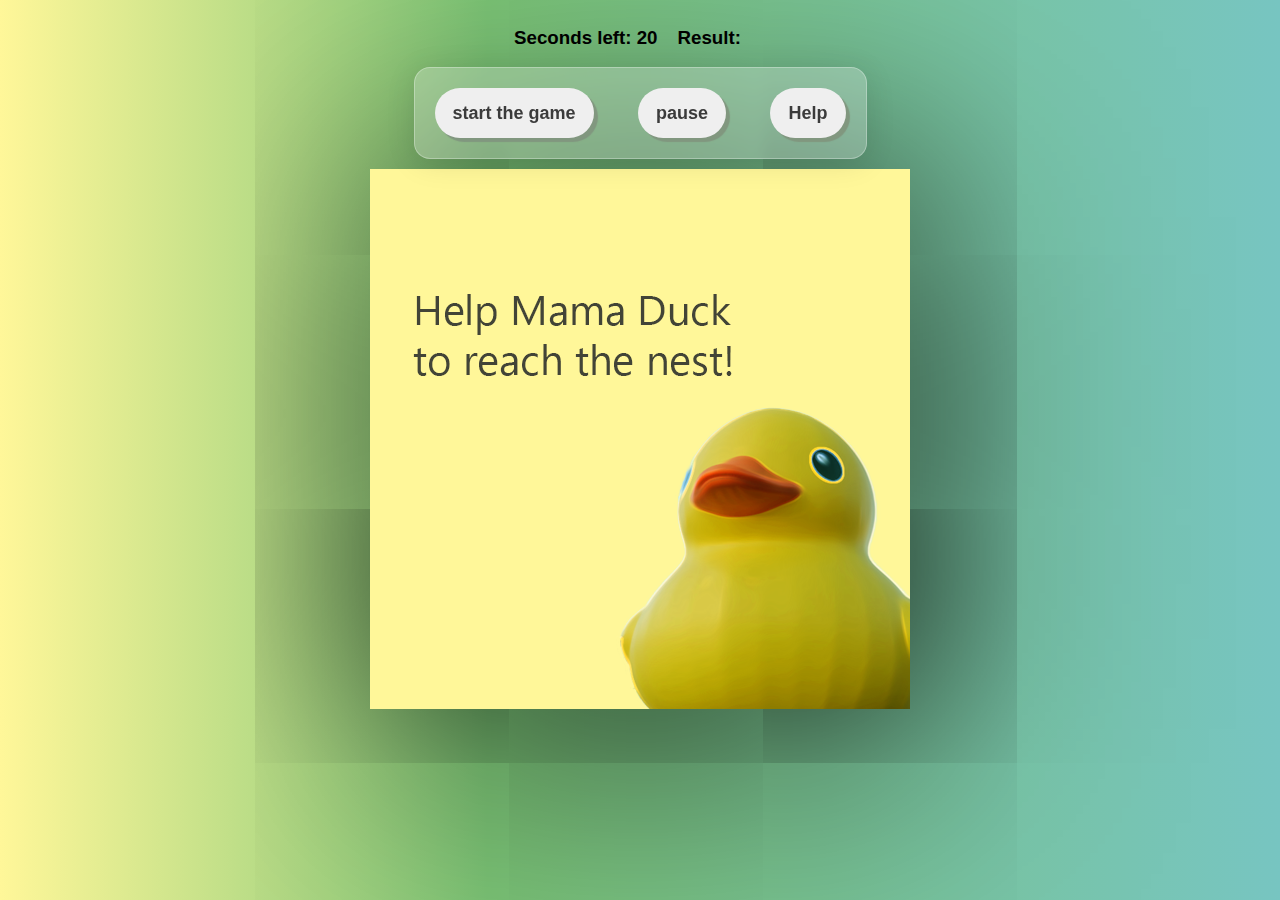
<file: index.html>
<!DOCTYPE html>
<html lang="en">

<head>
    <meta charset="UTF-8">
    <meta http-equiv="X-UA-Compatible" content="IE=edge">
    <meta name="viewport" content="width=device-width, initial-scale=1.0">
    <title>Ducker</title>
    <link rel="shortcut icon" href="./assets/duck.png" type="image/x-icon">
    <link rel="stylesheet" href="style.css">
</head>

<body>

    <div class="display">
        <h3>Seconds left: <span id="time-left">20</span></h3>
        <h3>Result: <span id="result"></span></h3>
    </div>
    <div class="btn-box">
        <button id="start-button">start the game</button>
        <button id="pause-button">pause</button>
       <a href="./help.html"> <button id="help-button" >Help</button> </a>
    </div>

    <div class="grid" id="grid"></div>


    <script src="./script.js" type="module"></script>
</body>

</html>
</file>
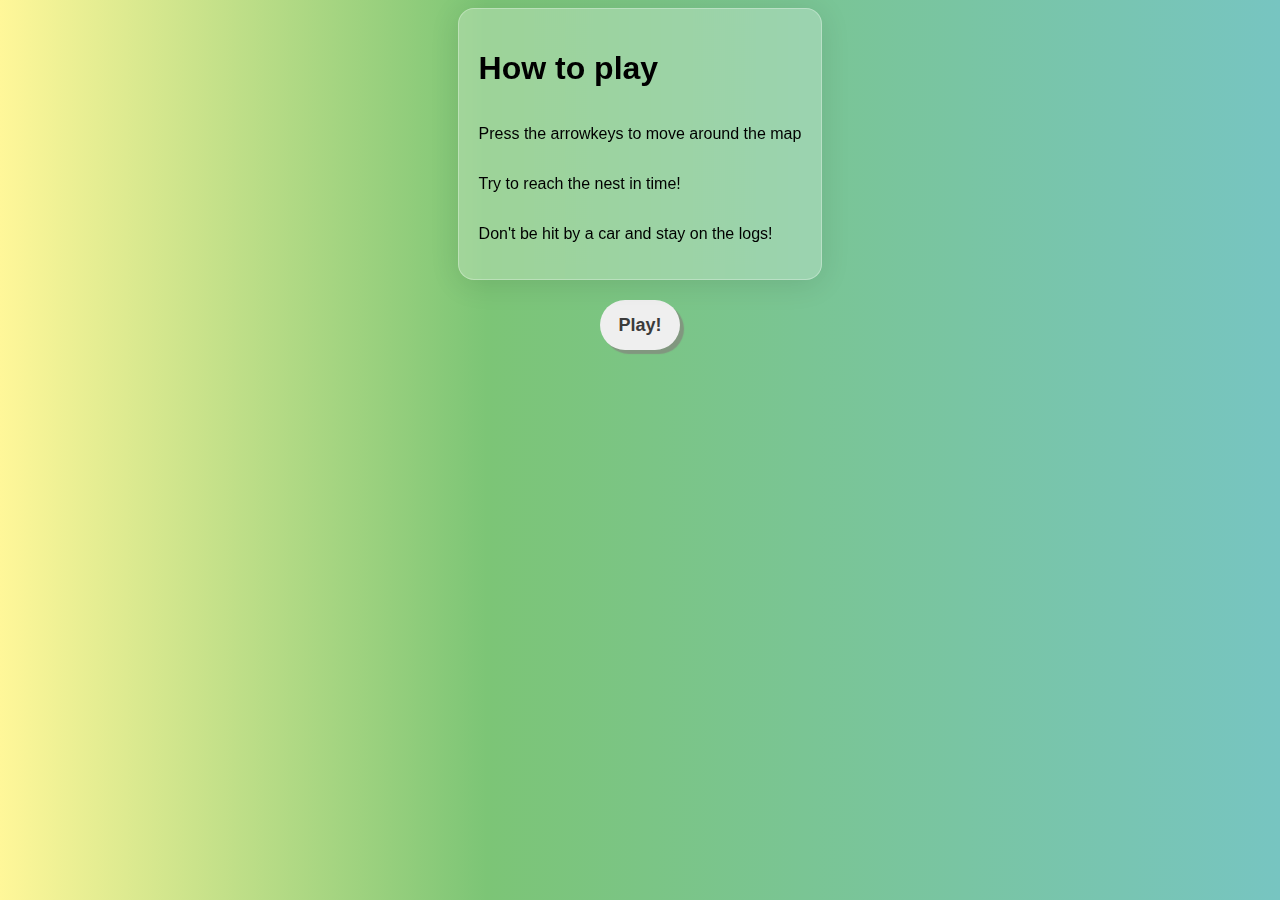
<file: help.html>
<!DOCTYPE html>
<html lang="en">
<head>
    <meta charset="UTF-8">
    <meta http-equiv="X-UA-Compatible" content="IE=edge">
    <meta name="viewport" content="width=device-width, initial-scale=1.0">
    <title>ducker/help</title>
    <link rel="shortcut icon" href="./assets/duck.png" type="image/x-icon">
    <link rel="stylesheet" href="./style.css">
</head>
<body>
    <div class="howtobox">
        <h1>How to play</h1>
        <p>Press the arrowkeys to move around the map</p>
        <p>Try to reach the nest in time!</p>
        <p>Don't be hit by a car and stay on the logs!</p>
    </div>
    <a href="./index.html"><button>Play!</button></a>
  
</body>
</html>
</file>
<file: style.css>
body {
    display: flex;
    flex-direction: column;
    justify-content: center;
    align-items: center;
    background: rgb(255, 247, 153);
    background: linear-gradient(90deg, rgba(255, 247, 153, 1) 0%, rgba(124, 197, 118, 1) 38%, rgba(119, 197, 193, 1) 100%);
}

.grid {
    display: flex;
    flex-wrap: wrap;
    box-shadow: 20px 20px 500px black;
    height: 540px;
    width: 540px;
}

.grid div {
    height: 60px;
    width: 60px;
}

#result {
    margin-left: 5px;
}

.display {
    display: flex;
    flex-direction: row;
    justify-content: end;
}

h3 {
    margin-right: 20px;
    font-family: 'Gill Sans', 'Gill Sans MT', Calibri, 'Trebuchet MS', sans-serif;
}



button {
    background: linear-gradient(90deg, rgba(255, 247, 153, 0.5) 0%, rgba(124, 197, 118, 0.5) 38%, rgba(119, 197, 193, ) 100%);
    border: none; 
    border-radius: 30px;
    box-shadow: rgb(129, 151, 127) 4px 4px 1px 0;
    color: rgb(59, 59, 59);
    cursor: pointer;
    display: inline-block;
    font-weight: 600;
    font-size: 18px;
    padding: 0 18px;
    line-height: 50px;
    text-align: center;
    text-decoration: none;
    user-select: none;
    -webkit-user-select: none;
    touch-action: manipulation;
    margin: 20px;
}

button:hover {
    background-color: #fff
}

button:active {
    transform: translate(2px, 2px);
    box-shadow: none; 
    border: none;
}

.default {
    background-image: url('./assets/grass.png');
}

.lastBlock {
    background-image: url('assets/end.png');
}

.startBlock {
    background-image: url('./assets/start.png');
}

.l1 {
    background-image: url('./assets/log1.png');
}

.l2 {
    background-image: url('./assets/log2.png');
}

.l3 {
    background-image: url('./assets/log3.png');
}

.l4,
.l5 {
    background-image: url('./assets/river.png');
}

.car-right.c1 {
    background-image: url('./assets/car_right.png');
}

.car-left.c1 {
    background-image: url('./assets/car_left.png');
}

.c2,
.c3 {
    background-image: url('./assets/road.png');
}

.player {
    background: url('./assets/duck.png'), url('./assets/start.png');
}

.howtobox {
    background: rgba(255, 255, 255, 0.25);
    border-radius: 16px;
    box-shadow: 0 4px 30px rgba(0, 0, 0, 0.1);
    backdrop-filter: blur(5.9px);
    border: 1px solid rgba(255, 255, 255, 0.3);
    padding: 20px;
    font-family: 'Lucida Sans', 'Lucida Sans Regular', 'Lucida Grande', 'Lucida Sans Unicode', Geneva, Verdana, sans-serif;
    display: flex;
    flex-direction: column;
    justify-content: flex-start;
}

.btn-box {
    
    background: rgba(255, 255, 255, 0.25);
    border-radius: 16px;
    box-shadow: 0 4px 30px rgba(0, 0, 0, 0.1);
    backdrop-filter: blur(5.9px);
    border: 1px solid rgba(255, 255, 255, 0.3);
    margin-bottom: 10px;
    font-family: 'Lucida Sans', 'Lucida Sans Regular', 'Lucida Grande', 'Lucida Sans Unicode', Geneva, Verdana, sans-serif;
}
</file>
